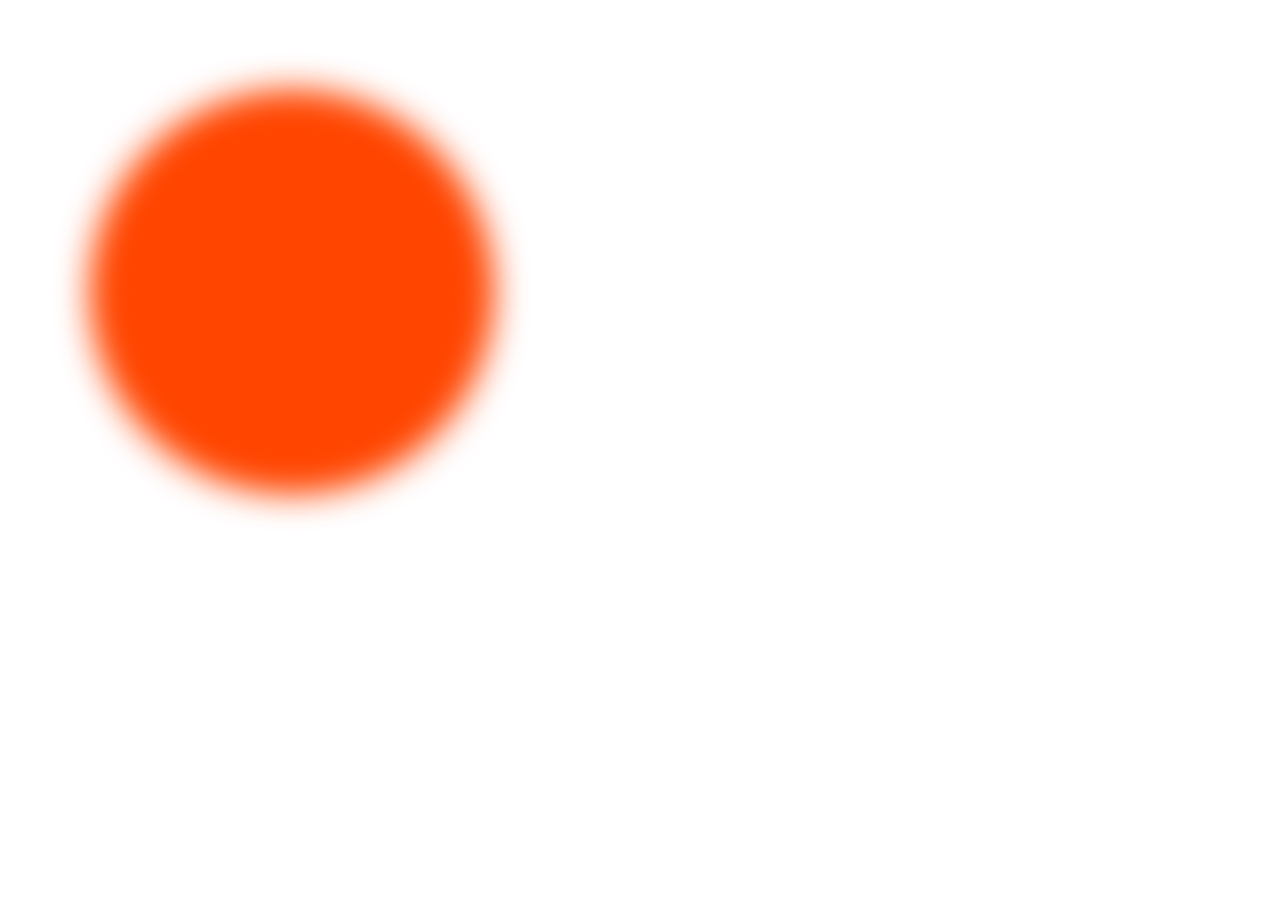
<file: text.html>
<!DOCTYPE html>
<html lang="en">
<head>
    <meta charset="UTF-8">
    <meta name="viewport" content="width=device-width, initial-scale=1.0">
    <title>Document</title>
    <link rel="stylesheet" href="test.css">
</head>
<body>
    <div id="hero1"></div>
    <div id="hero2"></div>
</body>
</html>
</file>
<file: test.css>
*{
    margin: 0;
    padding: 0;
    box-sizing: border-box;
}

html,body{
    height: 100%;
    width: 100%;
}
body{
    padding: 100px;
}

#hero1{
    height: 30vw;
    width: 30vw;
    border-radius: 50%;
    filter: blur(20px);
    position: absolute;
    background-color: orangered;
}
#hero2{
    height: 30vw;
    width: 30vw;
    border-radius: 50%;
    filter: blur(20px);
    position: absolute;
    background-color: orangered;
    animation-name: anime;
    animation-duration: 3s;
    animation-timing-function: linear ;
    animation-iteration-count: infinite;
    animation-direction: alternate;
}

@keyframes anime {
    from{
        transform: translate(-10%,-10%);
    }
    to{
        transform: translate(10%,10%);
    }
}
</file>
